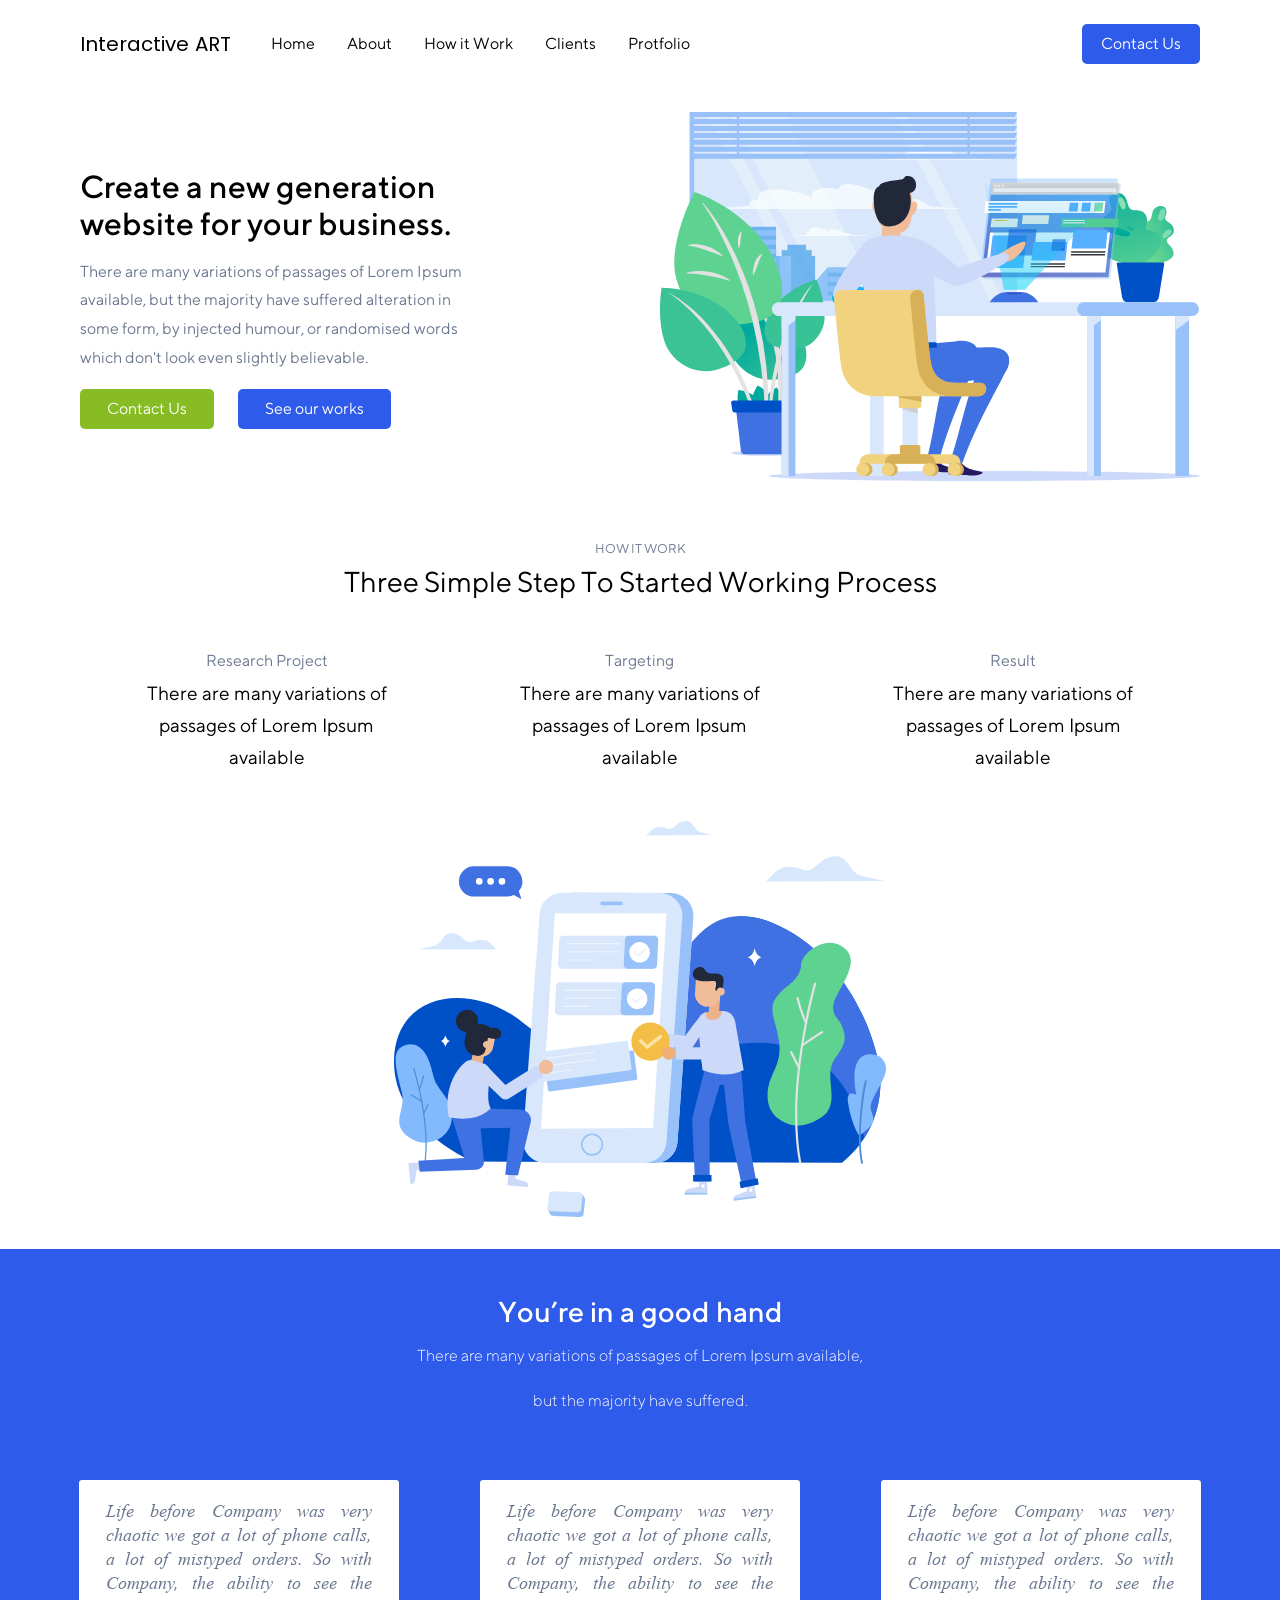
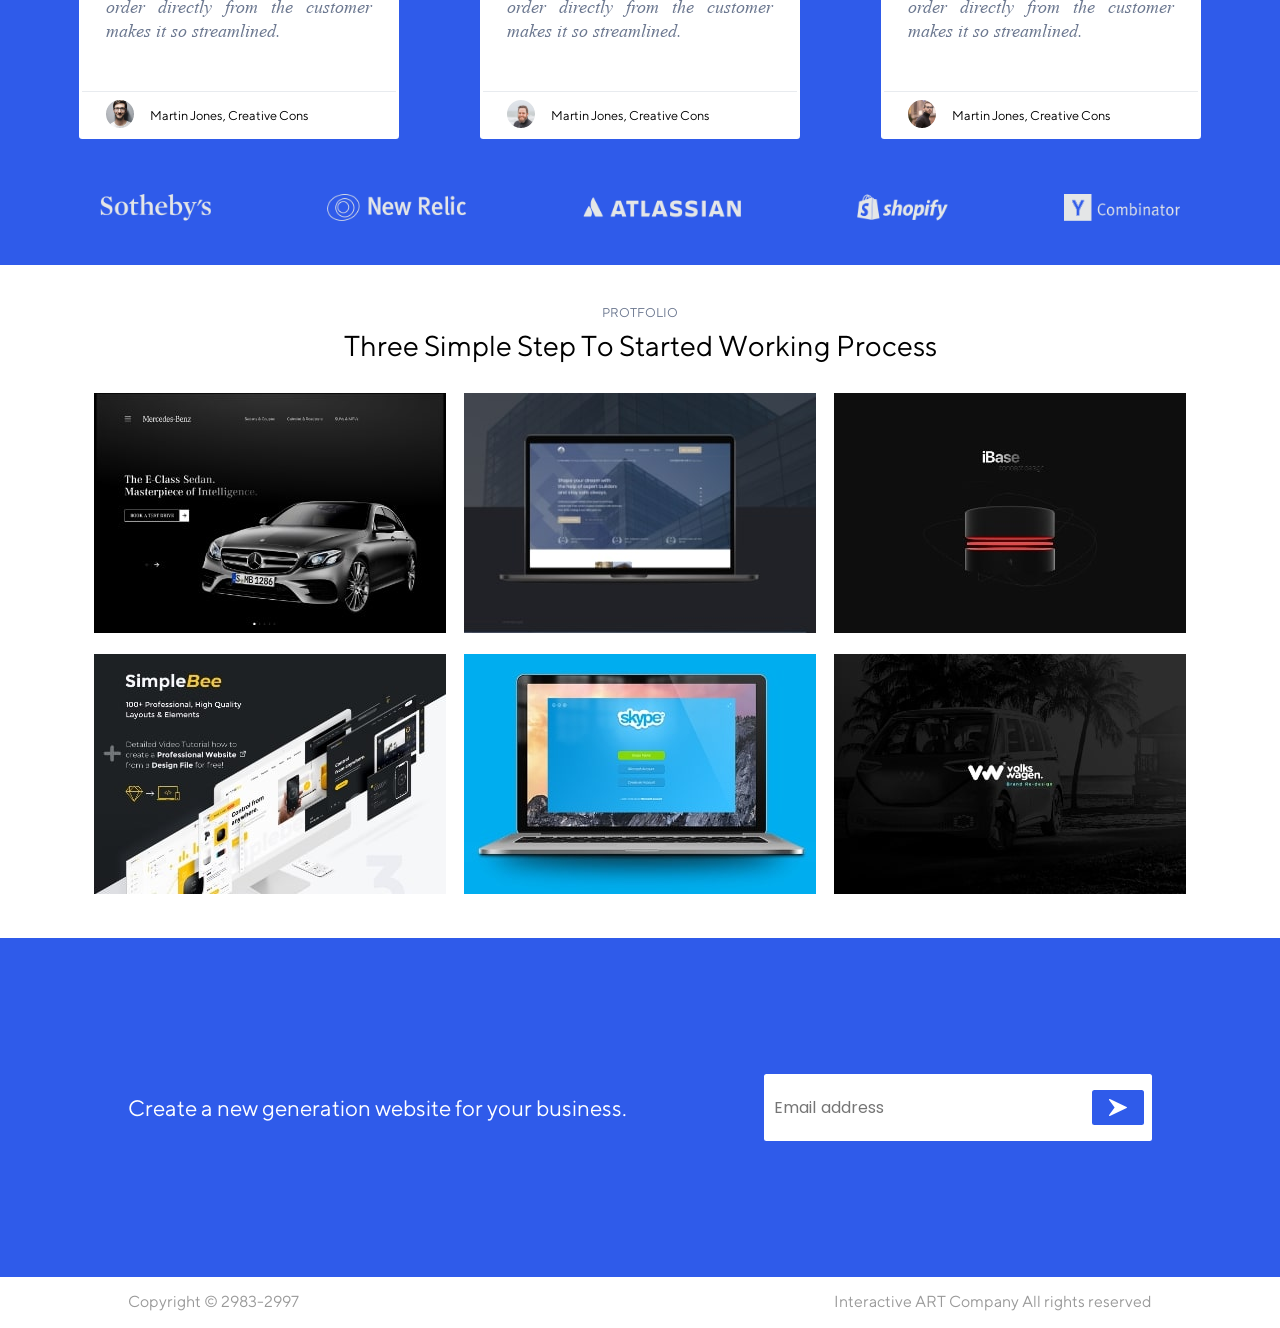
<file: index.html>
<!DOCTYPE html>
<html lang="en" dir="ltr">
  <head>
    <meta charset="UTF-8" />
    <meta name="viewport" content="width=device-width, initial-scale=1.0" />
    <title>FlexBox Project</title>

    <link rel="stylesheet" href="styles/root.css" />
    <link rel="stylesheet" href="styles/normalization.css" />
    <link rel="stylesheet" href="styles/AddFonts.css" />
    <link rel="stylesheet" href="styles/headerstyle.css" />
    <link rel="stylesheet" href="styles/mainstyle.css" />
    <link rel="stylesheet" href="styles/footerstyle.css" />
    <link rel="stylesheet" href="styles/TransationANDannimations.css" />
    <link rel="stylesheet" href="styles/Header_Responsivebility.css" />
    <link rel="stylesheet" href="styles/Main_Responsivebility.css" />
    <link rel="stylesheet" href="styles/Footer_Responsivebility.css" />

    <link rel="icon" href="images/fav_icon.png" />
  </head>
  <body>
    <div id="sildeBarMenu">
      <a href="#">
        <nav class="closeOn">
          <img src="images/close_Menu.png" alt="CloseMenu" />
        </nav>
      </a>
      <a href="#"
        >Home
        <div class="hover_box otherNav2"></div>
      </a>
      <a href="#"
        >About
        <div class="hover_box otherNav2"></div>
      </a>
      <a href="#"
        >How it Work
        <div class="hover_box otherNav2"></div>
      </a>
      <a href="#"
        >Clients
        <div class="hover_box otherNav2"></div>
      </a>
      <a href="#"
        >Protfolio
        <div class="hover_box otherNav2"></div>
      </a>
    </div>
    <header class="mainheader">
      <header class="nav_header none_selectionabe">
        <nav class="nav_container_mainheader">
          <a href="#"
            >Interactive ART
            <div class="hover_box mainNav"></div>
          </a>
          <div>
            <a href="#"
              >Home
              <div class="hover_box otherNav"></div>
            </a>
            <a href="#"
              >About
              <div class="hover_box otherNav"></div>
            </a>
            <a href="#"
              >How it Work
              <div class="hover_box otherNav"></div>
            </a>
            <a href="#"
              >Clients
              <div class="hover_box otherNav"></div>
            </a>
            <a href="#"
              >Protfolio
              <div class="hover_box otherNav"></div>
            </a>
          </div>
        </nav>
        <a href="#">
          <nav class="connectUs_container_button_mainheader">Contact Us</nav>
          <nav class="sildeBar_mainheader openMenu">
            <svg
              xmlns="http://www.w3.org/2000/svg"
              viewBox="0 0 48 48"
              width="48px"
              height="48px"
            >
              <linearGradient
                id="ULyvxr9k_jV3hToEf4Ujga"
                x1="12.066"
                x2="34.891"
                y1=".066"
                y2="22.891"
                gradientUnits="userSpaceOnUse"
              >
                <stop offset=".237" stop-color="#3bc9f3" />
                <stop offset=".85" stop-color="#1591d8" />
              </linearGradient>
              <path
                fill="url(#ULyvxr9k_jV3hToEf4Ujga)"
                d="M43,15H5c-1.1,0-2-0.9-2-2v-2c0-1.1,0.9-2,2-2h38c1.1,0,2,0.9,2,2v2C45,14.1,44.1,15,43,15z"
              />
              <linearGradient
                id="ULyvxr9k_jV3hToEf4Ujgb"
                x1="12.066"
                x2="34.891"
                y1="12.066"
                y2="34.891"
                gradientUnits="userSpaceOnUse"
              >
                <stop offset=".237" stop-color="#3bc9f3" />
                <stop offset=".85" stop-color="#1591d8" />
              </linearGradient>
              <path
                fill="url(#ULyvxr9k_jV3hToEf4Ujgb)"
                d="M43,27H5c-1.1,0-2-0.9-2-2v-2c0-1.1,0.9-2,2-2h38c1.1,0,2,0.9,2,2v2C45,26.1,44.1,27,43,27z"
              />
              <linearGradient
                id="ULyvxr9k_jV3hToEf4Ujgc"
                x1="12.066"
                x2="34.891"
                y1="24.066"
                y2="46.891"
                gradientUnits="userSpaceOnUse"
              >
                <stop offset=".237" stop-color="#3bc9f3" />
                <stop offset=".85" stop-color="#1591d8" />
              </linearGradient>
              <path
                fill="url(#ULyvxr9k_jV3hToEf4Ujgc)"
                d="M43,39H5c-1.1,0-2-0.9-2-2v-2c0-1.1,0.9-2,2-2h38c1.1,0,2,0.9,2,2v2C45,38.1,44.1,39,43,39z"
              />
            </svg>
          </nav>
        </a>
      </header>
      <header class="description_container">
        <div class="details_container_header">
          <div>Create a new generation website for your business.</div>
          <div>
            There are many variations of passages of Lorem Ipsum available, but
            the majority have suffered alteration in some form, by injected
            humour, or randomised words which don't look even slightly
            believable.
          </div>
          <div class="buttonSet_header none_selectionabe">
            <a href="#" class="ContactUs_header_description">
              <div>Contact Us</div>
            </a>
            <a href="#" class="SeeOurWork_header_description">
              <div>See our works</div>
            </a>
          </div>
        </div>
        <div class="image_container_header">
          <img
            src="images/header_img.svg"
            alt="not important image"
            id="image_header"
          />
        </div>
      </header>
    </header>

    <main class="mainmain">
      <main class="How_itWork_container_mainmain">
        <div class="maintile_container">
          <div class="minmmal_tilte">HOW IT WORK</div>
          <div class="indetailtitle_container">
            Three Simple Step To Started Working Process
          </div>
        </div>

        <div class="ourgoals_mainmain">
          <div class="ourgoalText_container">
            <div class="hover_box goal_hover"></div>
            <div>Research Project</div>
            <div>
              There are many variations of passages of Lorem Ipsum available
            </div>
          </div>

          <div class="ourgoalText_container">
            <div class="hover_box goal_hover"></div>
            <div>Targeting</div>
            <div>
              There are many variations of passages of Lorem Ipsum available
            </div>
          </div>

          <div class="ourgoalText_container">
            <div class="hover_box goal_hover"></div>
            <div>Result</div>
            <div>
              There are many variations of passages of Lorem Ipsum available
            </div>
          </div>
        </div>

        <div class="image_howit_container_mainmain">
          <img
            src="images/main_img.svg"
            alt="not important image"
            id="image_howit"
          />
        </div>
      </main>

      <main class="oursponsor_container_mainmain">
        <main class="maintilte_oursponsors_container">
          <div id="title_oursponsors">You’re in a good hand</div>
          <div id="title_oursponsors_details">
            There are many variations of passages of Lorem Ipsum available, but
            the majority have suffered.
          </div>
        </main>

        <main class="pin_comments_container_mainmain">
          <div class="pin_comments_box">
            <div class="comment_text">
              Life before Company was very chaotic we got a lot of phone calls,
              a lot of mistyped orders. So with Company, the ability to see the
              order directly from the customer makes it so streamlined.
            </div>
            <div class="comment_footer">
              <div class="profile_icon_pincomment">
                <img src="images/person_1.png" alt="" />
              </div>
              <div class="username_pincomment">Martin Jones, Creative Cons</div>
            </div>
          </div>

          <div class="pin_comments_box">
            <div class="comment_text">
              Life before Company was very chaotic we got a lot of phone calls,
              a lot of mistyped orders. So with Company, the ability to see the
              order directly from the customer makes it so streamlined.
            </div>
            <div class="comment_footer">
              <div class="profile_icon_pincomment">
                <img src="images/person_2.png" alt="" />
              </div>
              <div class="username_pincomment">Martin Jones, Creative Cons</div>
            </div>
          </div>

          <div class="pin_comments_box">
            <div class="comment_text">
              Life before Company was very chaotic we got a lot of phone calls,
              a lot of mistyped orders. So with Company, the ability to see the
              order directly from the customer makes it so streamlined.
            </div>
            <div class="comment_footer">
              <div class="profile_icon_pincomment">
                <img src="images/person_3.png" alt="" />
              </div>
              <div class="username_pincomment">Martin Jones, Creative Cons</div>
            </div>
          </div>
        </main>

        <main class="sponsros_icon none_selectionabe">
          <a class="sponsorsicon_image" href="#">
            <svg
              xmlns="http://www.w3.org/2000/svg"
              xmlns:xlink="http://www.w3.org/1999/xlink"
              width="111.358"
              height="26.824"
              viewBox="0 0 111.358 26.824"
            >
              <image
                width="111.358"
                height="26.824"
                xlink:href="[data-uri]"
              />
            </svg>
          </a>

          <a class="sponsorsicon_image" href="#">
            <svg
              xmlns="http://www.w3.org/2000/svg"
              xmlns:xlink="http://www.w3.org/1999/xlink"
              width="139.808"
              height="26.824"
              viewBox="0 0 139.808 26.824"
            >
              <image
                width="139.808"
                height="26.824"
                xlink:href="[data-uri]"
              />
            </svg>
          </a>

          <a class="sponsorsicon_image" href="#">
            <svg
              xmlns="http://www.w3.org/2000/svg"
              xmlns:xlink="http://www.w3.org/1999/xlink"
              width="158.503"
              height="20.321"
              viewBox="0 0 158.503 20.321"
            >
              <image
                width="158.503"
                height="20.321"
                xlink:href="[data-uri]"
              />
            </svg>
          </a>

          <a class="sponsorsicon_image" href="#">
            <svg
              xmlns="http://www.w3.org/2000/svg"
              xmlns:xlink="http://www.w3.org/1999/xlink"
              width="91.038"
              height="26.824"
              viewBox="0 0 91.038 26.824"
            >
              <image
                width="91.038"
                height="26.824"
                xlink:href="[data-uri]"
              />
            </svg>
          </a>

          <a class="sponsorsicon_image" href="#">
            <svg
              xmlns="http://www.w3.org/2000/svg"
              xmlns:xlink="http://www.w3.org/1999/xlink"
              width="116.235"
              height="26.824"
              viewBox="0 0 116.235 26.824"
            >
              <image
                width="116.235"
                height="26.824"
                xlink:href="[data-uri]"
              />
            </svg>
          </a>
        </main>
      </main>

      <main class="protfolio_container_mainmain">
        <main class="maintile_container">
          <div class="minmmal_tilte">PROTFOLIO</div>
          <div class="indetailtitle_container">
            Three Simple Step To Started Working Process
          </div>
        </main>

        <main class="sampleImages_container none_selectionabe">
          <div class="sampleImage" id="image_1">
            <img src="images/Benz.jpg" alt="sample_image" />
          </div>
          <div class="sampleImage" id="image_2">
            <img src="images/Laptop.jpg" alt="sample_image" />
          </div>
          <div class="sampleImage" id="image_3">
            <img src="images/Ibase.jpg" alt="sample_image" />
          </div>
          <div class="sampleImage" id="image_4">
            <img src="images/SimpleBee.jpg" alt="sample_image" />
          </div>
          <div class="sampleImage" id="image_5">
            <img src="images/Skype.jpg" alt="sample_image" />
          </div>
          <div class="sampleImage" id="image_6">
            <img src="images/WW_volksWagen.jpg" alt="sample_image" />
          </div>
        </main>
      </main>
    </main>

    <footer class="mainfooter">
      <footer class="send_email_container_mainfooter">
        <div class="label_sendemail_container">
          Create a new generation website for your business.
        </div>
        <form class="sendemail_box_container" method="get" action="#">
          <input class="emailbox" type="email" placeholder="Email address" />
          <div class="button_reset_container">
            <button class="button_class" type="reset">
              <img src="images/RightRowIcon.svg" alt="icon" />
              <!-- <svg xmlns="http://www.w3.org/2000/svg" width="18.504" height="17.181" viewBox="0 0 18.504 17.181"><g transform="translate(0 -16.021)"><g transform="translate(0 16.02)"><path d="M18.121,24.01.939,16.08a.664.664,0,0,0-.79.185.657.657,0,0,0-.016.812l5.65,7.534L.133,32.144a.661.661,0,0,0,.8,1L18.12,25.21a.661.661,0,0,0,0-1.2Z" transform="translate(0 -16.02)" fill="#fff"/></g></g></svg> -->
            </button>
          </div>
        </form>
      </footer>

      <footer class="copy_right_details_container">
        <a class="copy_right_link" href="#">
          Copyright <span>&#169;</span> 2983-2997
        </a>
        <a class="copy_right_text" href="#">
          Interactive ART Company All rights reserved
        </a>
      </footer>
    </footer>

    <!-- JavaScript کد رو اینجا وارد می‌کنیم -->
    <script src="script/app.js"></script>
  </body>
</html>
</file>
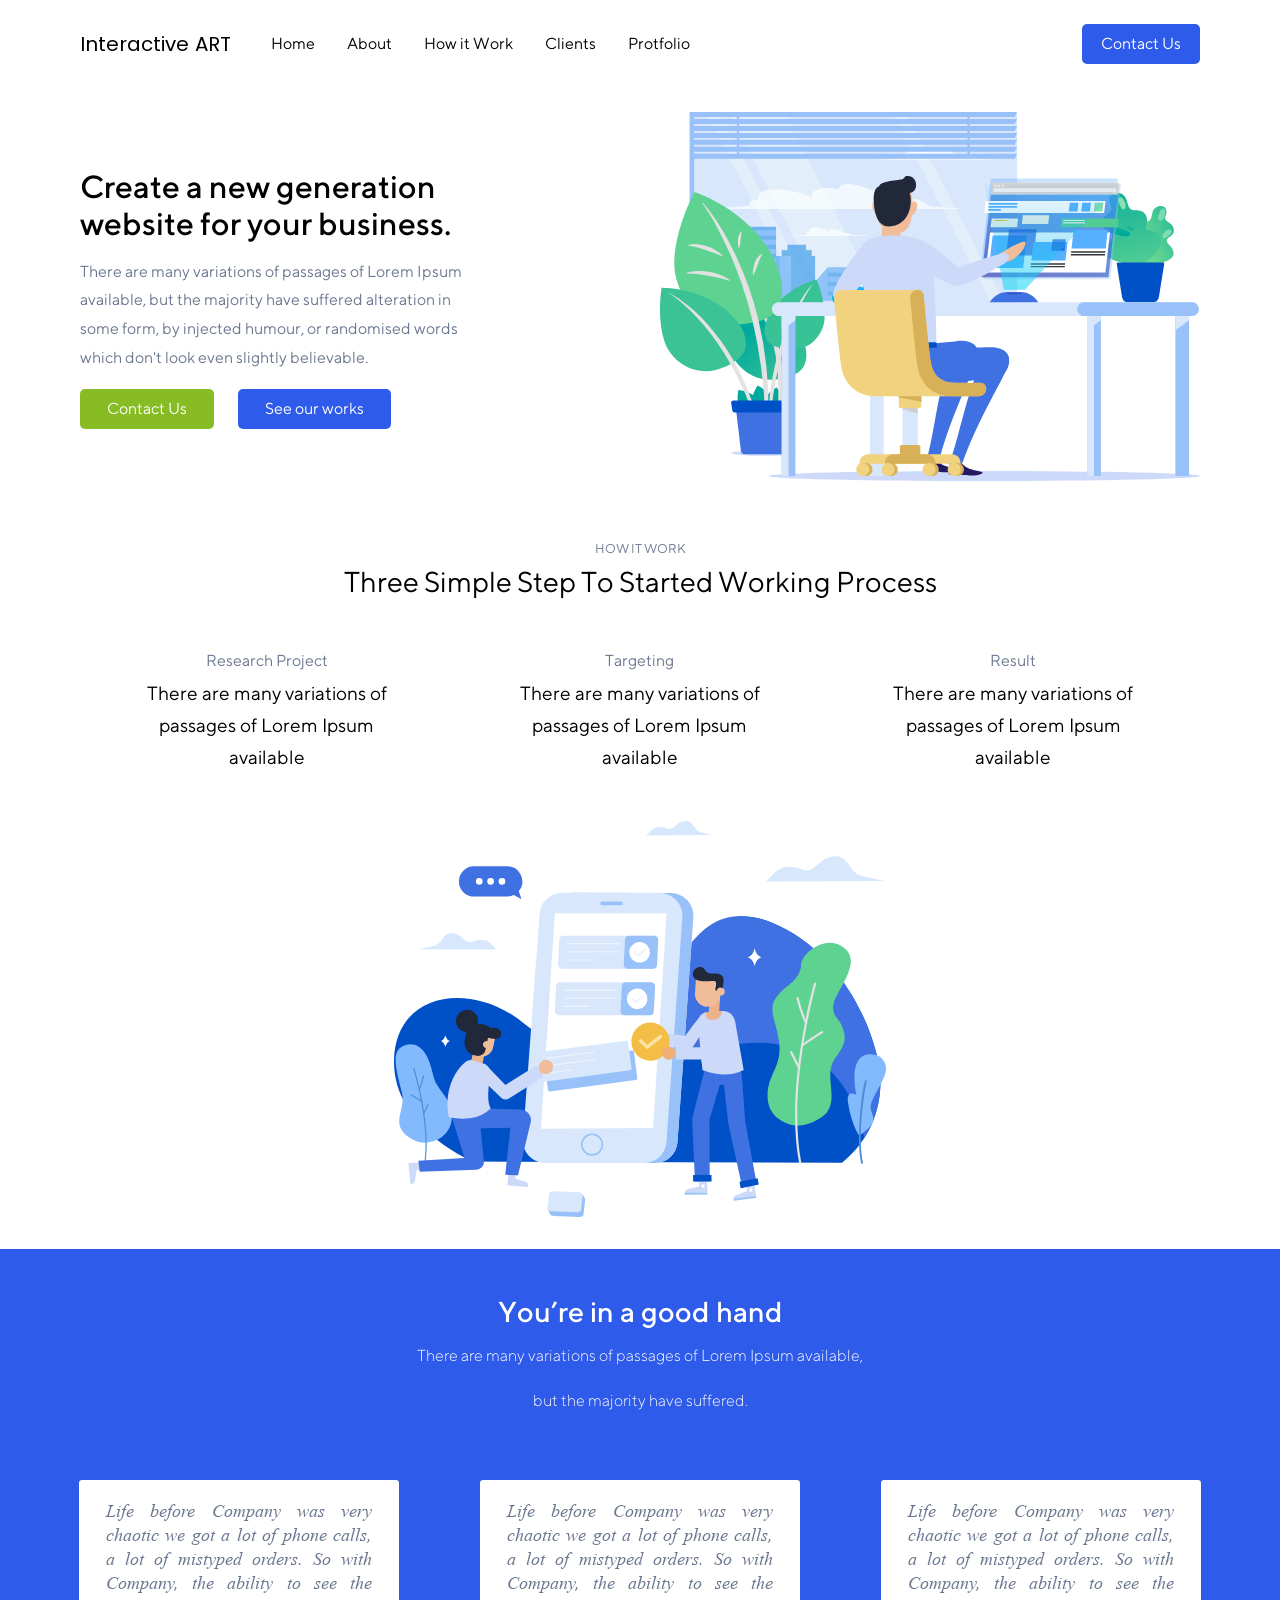
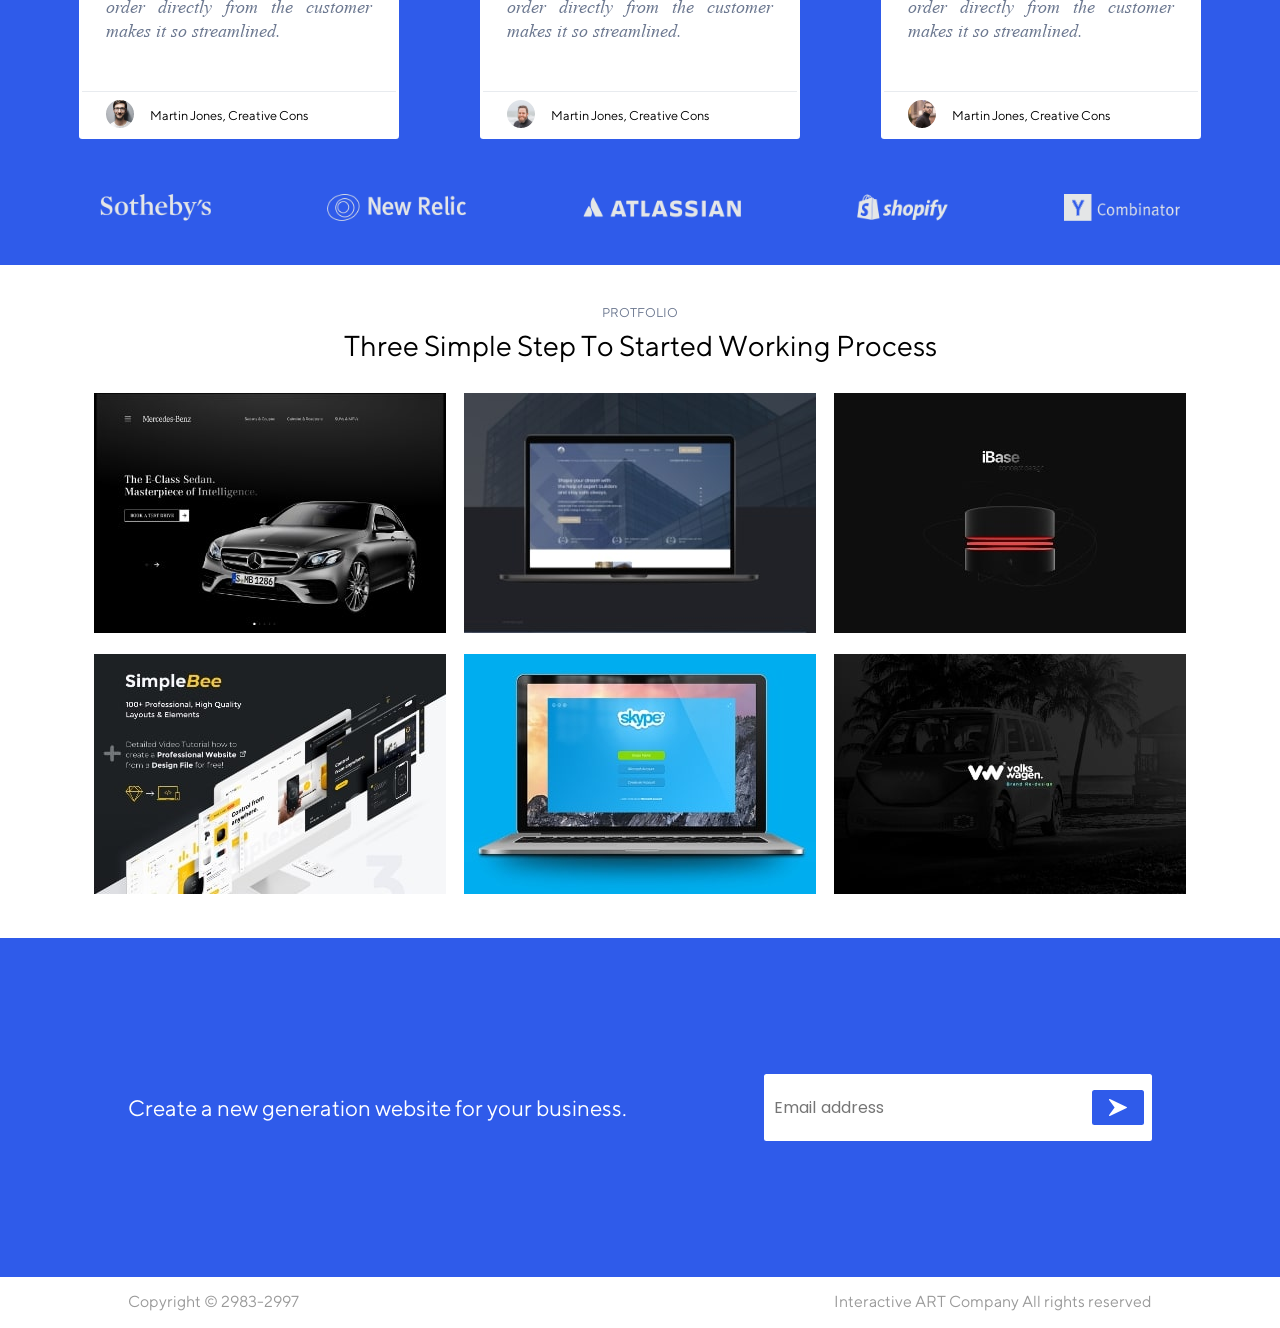
<file: index/index.html>
<!DOCTYPE html>
<html lang="en" dir="ltr">
<head>
    <meta charset="UTF-8">
    <meta name="viewport" content="width=device-width, initial-scale=1.0">
    <title>FlexBox Project</title>

    <link rel="stylesheet" href="../styles/root.css">
    <link rel="stylesheet" href="../styles/normalization.css">
    <link rel="stylesheet" href="../styles/AddFonts.css">
    <link rel="stylesheet" href="../styles/headerstyle.css">
    <link rel="stylesheet" href="../styles/mainstyle.css">
    <link rel="stylesheet" href="../styles/footerstyle.css">
    <link rel="stylesheet" href="../styles/TransationANDannimations.css">
    <link rel="stylesheet" href="../styles/Header_Responsivebility.css">
    <link rel="stylesheet" href="../styles/Main_Responsivebility.css">
    <link rel="stylesheet" href="../styles/Footer_Responsivebility.css">



    <link rel="icon" href="../images/fav_icon.png">
</head>
<body>
    <div id="sildeBarMenu">
        <a href="#" >
            <nav class="closeOn">
                <img src="../images/close_Menu.png" alt="CloseMenu">
           </nav>
        </a>
        <a href="#">Home                 
               <div class="hover_box otherNav2"></div>
        </a>
        <a href="#">About
            <div class="hover_box otherNav2"></div>
        </a>
        <a href="#">How it Work
            <div class="hover_box otherNav2"></div>
        </a>
        <a href="#">Clients
            <div class="hover_box otherNav2"></div>
        </a>
        <a href="#">Protfolio
            <div class="hover_box otherNav2"></div>
        </a>
    </div>
    <header class="mainheader">
        <header class="nav_header none_selectionabe">
            <nav class="nav_container_mainheader">
                <a href="#">Interactive ART
                    <div class="hover_box mainNav"></div>
                </a>
                <div>
                    <a href="#">Home                 
                           <div class="hover_box otherNav"></div>
                    </a>
                    <a href="#">About
                        <div class="hover_box otherNav"></div>
                    </a>
                    <a href="#">How it Work
                        <div class="hover_box otherNav"></div>
                    </a>
                    <a href="#">Clients
                        <div class="hover_box otherNav"></div>
                    </a>
                    <a href="#">Protfolio
                        <div class="hover_box otherNav"></div>
                    </a>
                </div>
            </nav>
            <a href="#">
                <nav class="connectUs_container_button_mainheader">
                     Contact Us
                </nav>
                <nav class="sildeBar_mainheader openMenu">
                    <svg xmlns="http://www.w3.org/2000/svg"  viewBox="0 0 48 48" width="48px" height="48px"><linearGradient id="ULyvxr9k_jV3hToEf4Ujga" x1="12.066" x2="34.891" y1=".066" y2="22.891" gradientUnits="userSpaceOnUse"><stop offset=".237" stop-color="#3bc9f3"/><stop offset=".85" stop-color="#1591d8"/></linearGradient><path fill="url(#ULyvxr9k_jV3hToEf4Ujga)" d="M43,15H5c-1.1,0-2-0.9-2-2v-2c0-1.1,0.9-2,2-2h38c1.1,0,2,0.9,2,2v2C45,14.1,44.1,15,43,15z"/><linearGradient id="ULyvxr9k_jV3hToEf4Ujgb" x1="12.066" x2="34.891" y1="12.066" y2="34.891" gradientUnits="userSpaceOnUse"><stop offset=".237" stop-color="#3bc9f3"/><stop offset=".85" stop-color="#1591d8"/></linearGradient><path fill="url(#ULyvxr9k_jV3hToEf4Ujgb)" d="M43,27H5c-1.1,0-2-0.9-2-2v-2c0-1.1,0.9-2,2-2h38c1.1,0,2,0.9,2,2v2C45,26.1,44.1,27,43,27z"/><linearGradient id="ULyvxr9k_jV3hToEf4Ujgc" x1="12.066" x2="34.891" y1="24.066" y2="46.891" gradientUnits="userSpaceOnUse"><stop offset=".237" stop-color="#3bc9f3"/><stop offset=".85" stop-color="#1591d8"/></linearGradient><path fill="url(#ULyvxr9k_jV3hToEf4Ujgc)" d="M43,39H5c-1.1,0-2-0.9-2-2v-2c0-1.1,0.9-2,2-2h38c1.1,0,2,0.9,2,2v2C45,38.1,44.1,39,43,39z"/></svg>
               </nav>
             </a>
        </header>
        <header class="description_container">
            <div class="details_container_header">
                <div>Create a new generation website for your business.</div>
                <div>There are many variations of passages of Lorem Ipsum available, but the majority have suffered alteration in some form, by injected humour, or randomised words which don't look even slightly believable.</div>
                <div class="buttonSet_header none_selectionabe">
                    <a href="#" class="ContactUs_header_description">
                        <div>Contact Us</div>
                    </a>
                    <a href="#" class="SeeOurWork_header_description">
                        <div>See our works</div>
                    </a>
                </div>
            </div>
            <div class="image_container_header">
                <img src="../images/header_img.svg" alt="not important image" id="image_header">
            </div>
        </header>
    </header>

    <main class="mainmain">
        <main class="How_itWork_container_mainmain">

            <div class="maintile_container">
                <div class="minmmal_tilte">HOW IT WORK</div>
                <div class="indetailtitle_container">Three Simple Step To Started Working Process</div>
            </div>

            <div class="ourgoals_mainmain">
                <div class="ourgoalText_container">
                    <div class="hover_box goal_hover"></div>
                    <div>Research Project</div>
                    <div>There are many variations of 
                        passages of Lorem Ipsum available</div>
                </div>

                <div class="ourgoalText_container">
                    <div class="hover_box goal_hover"></div>
                    <div>Targeting</div>
                    <div>There are many variations of 
                        passages of Lorem Ipsum available</div>
                </div>

                <div class="ourgoalText_container">
                    <div class="hover_box goal_hover"></div>
                    <div>Result</div>
                    <div>There are many variations of 
                        passages of Lorem Ipsum available</div>
                </div>
            </div>   

            <div class="image_howit_container_mainmain">
                <img src="../images/main_img.svg" alt="not important image" id="image_howit">
            </div>         
        </main>

        <main class="oursponsor_container_mainmain">
            <main class="maintilte_oursponsors_container">
                <div id="title_oursponsors">
                    You’re in a good hand
                </div>
                <div id="title_oursponsors_details">
                    There are many variations of passages of Lorem Ipsum available, 
                    but the majority have suffered.
                </div>      
            </main>

            <main class="pin_comments_container_mainmain ">

                    <div class="pin_comments_box">
                        <div class="comment_text">
                            Life before Company was very chaotic we got a lot of phone calls, a lot of mistyped orders. So with Company, the ability to see the order directly from the customer makes it so streamlined.
                        </div>
                        <div class="comment_footer">
                            <div class="profile_icon_pincomment">
                                <img src="../images/person_1.png" alt="">
                            </div>
                            <div class="username_pincomment">
                                Martin Jones, Creative Cons
                            </div>
                        </div>
    
                    </div>
    
                    <div class="pin_comments_box">
                        <div class="comment_text">
                            Life before Company was very chaotic we got a lot of phone calls, a lot of mistyped orders. So with Company, the ability to see the order directly from the customer makes it so streamlined.
                        </div>
                        <div class="comment_footer">
                            <div class="profile_icon_pincomment">
                                <img src="../images/person_2.png" alt="">
                            </div>
                            <div class="username_pincomment">
                                Martin Jones, Creative Cons
                            </div>
                        </div>
    
                    </div>
    
                    <div class="pin_comments_box">
                        <div class="comment_text">
                            Life before Company was very chaotic we got a lot of phone calls, a lot of mistyped orders. So with Company, the ability to see the order directly from the customer makes it so streamlined.
                        </div>
                        <div class="comment_footer">
                            <div class="profile_icon_pincomment">
                                <img src="../images/person_3.png" alt="">
                            </div>
                            <div class="username_pincomment">
                                Martin Jones, Creative Cons
                            </div>
                        </div>
    
                    </div>
    
            </main>
    
            <main class="sponsros_icon none_selectionabe">
                <a class="sponsorsicon_image" href="#">
                    <svg xmlns="http://www.w3.org/2000/svg" xmlns:xlink="http://www.w3.org/1999/xlink" width="111.358" height="26.824" viewBox="0 0 111.358 26.824"><image width="111.358" height="26.824" xlink:href="[data-uri]"/></svg>                </a>

                <a class="sponsorsicon_image" href="#">
                    <svg xmlns="http://www.w3.org/2000/svg" xmlns:xlink="http://www.w3.org/1999/xlink" width="139.808" height="26.824" viewBox="0 0 139.808 26.824"><image width="139.808" height="26.824" xlink:href="[data-uri]"/></svg>                    </a>

                <a class="sponsorsicon_image" href="#">
                    <svg xmlns="http://www.w3.org/2000/svg" xmlns:xlink="http://www.w3.org/1999/xlink" width="158.503" height="20.321" viewBox="0 0 158.503 20.321"><image width="158.503" height="20.321" xlink:href="[data-uri]"/></svg>      
                </a>
                
                <a class="sponsorsicon_image" href="#">
                    <svg xmlns="http://www.w3.org/2000/svg" xmlns:xlink="http://www.w3.org/1999/xlink" width="91.038" height="26.824" viewBox="0 0 91.038 26.824"><image width="91.038" height="26.824" xlink:href="[data-uri]"/></svg>
                </a>

                <a class="sponsorsicon_image" href="#">
                    <svg xmlns="http://www.w3.org/2000/svg" xmlns:xlink="http://www.w3.org/1999/xlink" width="116.235" height="26.824" viewBox="0 0 116.235 26.824"><image width="116.235" height="26.824" xlink:href="[data-uri]"/></svg>          

                </a>
            </main>

        </main> 

        <main class="protfolio_container_mainmain">
            <main class="maintile_container">
                <div class="minmmal_tilte">PROTFOLIO</div>
                <div class="indetailtitle_container">Three Simple Step To Started Working Process</div>
            </main>

            <main class="sampleImages_container none_selectionabe">

                <div class="sampleImage" id="image_1">
                    <img src="../images/Benz.jpg" alt="sample_image">
                </div>
                <div class="sampleImage" id="image_2">
                    <img src="../images/Laptop.jpg" alt="sample_image">
                </div>
                <div class="sampleImage" id="image_3">
                    <img src="../images/Ibase.jpg" alt="sample_image">
                </div>
                <div class="sampleImage" id="image_4">
                    <img src="../images/SimpleBee.jpg" alt="sample_image">
                </div>
                <div class="sampleImage" id="image_5">
                    <img src="../images/Skype.jpg" alt="sample_image">
                </div>
                <div class="sampleImage" id="image_6">
                    <img src="../images/WW_volksWagen.jpg" alt="sample_image">
                </div>

            </main>
        </main>
    </main>

    <footer class="mainfooter">
        <footer class="send_email_container_mainfooter">
            <div class="label_sendemail_container">
                Create a new generation website for your business.
            </div>
            <form class="sendemail_box_container" method="get" action="#">
                <input class="emailbox" type="email" placeholder="Email address">
                <div class="button_reset_container">                   
                    <button class="button_class" type="reset">
                        <img src="..//images/RightRowIcon.svg" alt="icon">
                        <!-- <svg xmlns="http://www.w3.org/2000/svg" width="18.504" height="17.181" viewBox="0 0 18.504 17.181"><g transform="translate(0 -16.021)"><g transform="translate(0 16.02)"><path d="M18.121,24.01.939,16.08a.664.664,0,0,0-.79.185.657.657,0,0,0-.016.812l5.65,7.534L.133,32.144a.661.661,0,0,0,.8,1L18.12,25.21a.661.661,0,0,0,0-1.2Z" transform="translate(0 -16.02)" fill="#fff"/></g></g></svg> -->
                    </button>
                </div>
            </form>
        </footer>

        <footer class="copy_right_details_container">
            <a class="copy_right_link" href="#">
                Copyright <span>&#169;</span> 2983-2997
            </a>
            <a class="copy_right_text" href="#">
                Interactive ART Company  All rights reserved
            </a>
        </footer>

    </footer>



    <!-- JavaScript کد رو اینجا وارد می‌کنیم -->
    <script src="../script/app.js"></script>
</body>
</html>
</file>
<file: styles/root.css>
:root{
    /*Buttons Config*/
    --BUT_border_radius : 5px;
    --BUT_text_color : white;
    --BUT_font_familly : "TTNorms_Regular" , sans-serif;


    /*Colors*/
    --sea_blue : #2F5BEA;
    --the_gray : #6C7890;
    --the_low_green : #87BC25;
    --the_main_text_color : black;


    --the_line_height : 1.8rem;
}

body{
    display: flex;
    flex-direction: column;
    width: 100%;
    height: 100%;
    gap: 0.5rem;
}
*{
    box-sizing: border-box;
}
.none_selectionabe{
    user-select: none;
}
.pin_comments_box >.comment_footer{
    user-select: none;
}
.comment_text{
    user-select: none;
}
img{
    user-select: none;
}
form{
    user-select: none;
}
.hover_box{
    position: absolute;
    opacity: 0;
    background-color: #E3F2FD;
    z-index: -1;
}
a{
    user-select: none;
}
</file>
<file: styles/AddFonts.css>
@font-face {
    font-family: "Times_new_roman_italic";
    src: url("../fonts/Times_new_roman_italic.ttf") format("truetype");
}
@font-face {
    font-family: "TTNorms_Light";
    src: url("../fonts/TTNorms_Light.otf") format("opentype");
}
@font-face {
    font-family: "TTNorms_Medium";
    src: url("../fonts/TTNorms_Medium.otf") format("opentype");
}
@font-face {
    font-family: "TTNorms_Regular";
    src: url("../fonts/TTNorms_Regular.otf") format("opentype");
}
@font-face {
    font-family: "Pop_ins";
    src: url("../fonts/Poppins_Regular.ttf") format("truetype");
}
</file>
<file: styles/headerstyle.css>
a{
    text-decoration: none;
    color: black;
}
.mainheader{
    display: flex;
    flex-direction:column ;
    padding: 0px  5rem;
    margin-top: 1.5rem;
    margin-bottom: 2.5rem;
    width: 100%;
    gap: 3rem;
}
#sildeBarMenu{
    /* opacity: 0; */
    display: none;
}
#sildeBarMenu a:not(:nth-child(1))>div{
    background-color: #45d7d7;
}
.otherNav2{
    top:-10px;
    bottom: -10px;
    left: -10px;
    right: 10px;
    border-radius: 100px;
    border-radius: 10px;
    border: 1px solid transparent;
}

.nav_header{
    display: flex;      
    width: 100%;
    flex-direction: row;
    justify-content: space-between;
}


.nav_container_mainheader{
    display: flex;
    flex-direction: row;
    align-items: center;
    gap: 2.5rem;
}
#sildeBarMenu a:not(:nth-child(1)){
    position: relative;
    z-index: 0;
}
.nav_container_mainheader a{
    position: relative;
    z-index: 10;
}

.hover_box.mainNav{
    top:-15px;
    bottom: -15px;
    left: -15px;
    right: -15px;
    border-radius: 100px;
    border: 1px solid transparent;
}
.nav_container_mainheader>a{
    font-family: "Pop_ins";
    font-size: 1.25rem;
    font-weight: 300;

}
.nav_container_mainheader>div{
    font-family: "TTNorms_Regular";
    font-size: 1rem;
    display: flex;
    flex-direction: row;
    gap: 2rem;
}

.nav_header>a{
    height: 100% !important;
}



.hover_box.otherNav{
    top:-10px;
    bottom: -10px;
    left: -10px;
    right: -10px;
    border-radius: 100px;
    border-radius: 10px;
    border: 1px solid transparent;
}

.connectUs_container_button_mainheader{
    color: var(--BUT_text_color);
    font-size: 1rem;
    font-family: "TTNorms_Regular";
    background-color: var(--sea_blue);
    border: 0.2rem solid transparent;
    border-radius: var(--BUT_border_radius);
    padding: 0.5rem 1rem;
}
svg{
    width : 100%;
}
.sildeBar_mainheader{
    display: none;
    height: 100%;
}


.description_container{
    display: flex;
    flex-direction: row;
    justify-content: space-between;
}


.details_container_header{
    align-self: center;
    display: flex;
    flex-direction: column;
    gap: 1rem;
    max-width: 24rem;
    align-items: flex-start;
}
.details_container_header>div:nth-child(1){
    font-family: "TTNorms_Medium";
    font-size: 2rem;
}
.details_container_header>div:nth-child(2){
    font-family: "TTNorms_Regular";
    font-size: 1rem;
    color: var(--the_gray);
    line-height: var(--the_line_height);

}
.buttonSet_header{
    display: flex;
    flex-direction: row;
    justify-content: flex-start;
    gap: 1.5rem;
}
.buttonSet_header a{
    color: var(--BUT_text_color);
    font-size: 1rem;
    font-family: "TTNorms_Regular";
    border: 0.2rem solid transparent; 
    border-radius: var(--BUT_border_radius);
    padding: 0.5rem 1.5rem; 
}
.buttonSet_header >a:nth-child(1){
    background-color: var(--the_low_green);

}
.buttonSet_header >a:nth-child(2){
    background-color: var(--sea_blue);

}


.image_container_header{
}


#image_header{

}
.closeOn{
    display: none;
}
</file>
<file: styles/mainstyle.css>
.mainmain{
    gap:2rem;
    display: flex;
    flex-direction: column;
    align-items: center;
    margin-bottom: 2rem;
}


.How_itWork_container_mainmain{
    display: flex;
    flex-direction: column;
    gap:3rem;
    width:100%;
    padding: 0px  5rem;
    align-items: center;
}


.maintile_container{
    width: 100%;
    display: flex;
    flex-direction: column;
    align-items: center;
    line-height: 2rem;

}


.minmmal_tilte{
    font-family: "TTNorms_Regular";
    font-size: 0.8rem;
    color: var(--the_gray);
    text-align: center;
}


.indetailtitle_container{
    font-family: "TTNorms_Regular";
    font-size: 1.8rem;
    text-align: center;
}


.ourgoals_mainmain{
    flex-wrap: wrap;
    display: flex;
    flex-direction: row;
    width: 100%;
    justify-content: space-around;
    row-gap: 1rem;
}
.ourgoalText_container{
    max-width: 16rem;
    display: flex;
    flex-direction: column;
    align-items: center;
    line-height: 2rem;
    position: relative;
    text-align: center;
}

.ourgoalText_container>div:nth-child(odd){
    font-size: 1.2rem;
    color: black;
    font-family: "TTNorms_Regular";
}

.ourgoalText_container>div:nth-child(even){
    font-size: 1rem;
    color: var(--the_gray);
    font-family: "TTNorms_Regular";
    text-align: center;
}
.goal_hover{
    top: -10px;
    bottom: -10px;
    left: -10px;
    right: -10px;
    border-radius: 10px;
}
.image_howit_container_mainmain{
    width: 100%;
    display: flex;
    flex-direction: column;
    align-items: center;
}


#image_howit{
    
}





.oursponsor_container_mainmain{ 
    width: 100%;
    background-color: var(--sea_blue);
    display: flex;
    flex-direction: column;
    gap: 3.5rem;
    align-items: center;
    padding: 2.5rem 0;
}


.maintilte_oursponsors_container{
    display: flex;
    flex-direction: column;
    text-align: center;
    line-height: 2.8rem; 
    padding: 0px  5rem;

}


#title_oursponsors{
    font-size: 1.8rem;
    font-family: "TTNorms_Medium";
    color: white;
}


#title_oursponsors_details{
    color: white;
    font-size: 1rem;
    font-family: "TTNorms_Light";
    max-width: 28rem; 
}


.pin_comments_container_mainmain{
    width: 100%;
    display: flex;
    flex-direction: row;
    justify-content: space-evenly;
    flex-wrap: wrap;
    gap: 0.1rem;
    row-gap: 1rem;
    width: 100%;
}

.pin_comments_box{
    background-color: white;
    border: 0.2rem solid transparent;
    border-radius: 0.2rem;
    display: flex;
    flex-direction: column;
    justify-content: space-between;
    max-width: 20rem;
    gap: 2rem;
}

.comment_text{
    color: var(--the_gray);
    font-size: 1.1rem;
    text-align: justify;
    line-height: 1.5rem;
    font-family: "Times_new_roman_italic";
    padding: 1rem 1.5rem;    
}

.comment_footer{
    display: flex;
    flex-direction: row;
    width: 100%;
    justify-content: flex-start;
    gap: 1rem;
    align-items: center;
    border-top: 1px solid #E8EBEF;
    padding: 0.5rem 1.5rem 0.2rem;

}

.profile_icon_pincomment{

}

.username_pincomment{
    font-family: "TTNorms_Regular";
    font-size: 0.8rem;
}

.sponsros_icon{
    display: flex;
    flex-direction: row;
    width: 100%;
    justify-content: space-evenly;
    align-items: center;
    flex-wrap: wrap;
    column-gap: 1rem;
    row-gap: 1rem;
}




.protfolio_container_mainmain{
    display: flex;
    flex-direction: column;
    width: 100%;
    align-items: center;
    gap: 2rem;
}

/* .maintile_container{

} */


/* .minmmal_tilte{

} */


 /* .indetailtitle_container{

 } */

 .sampleImages_container{
    display: flex;
    flex-wrap: wrap;
    flex-direction: row;
    width: 100%;
    padding: 0 5rem;
    justify-content: space-evenly ;
    margin: auto auto;
    row-gap: 1rem;
    column-gap: 0.2rem;
    
 }


 .sampleImage{

 }


 #image_1{

 }


 #image_2{

 }


 #image_3{

 }


 #image_4{

 }


 #image_5{

 }


 #image_6{
    
 }
</file>
<file: styles/footerstyle.css>
.mainfooter{
    width: 100%;
}

.send_email_container_mainfooter{
    width: 100%;
    display: flex;
    flex-direction: row;
    align-items: center;
    justify-content: space-between;
    padding: 8.5rem 8rem;
    gap : 3px;
    background-color: var(--sea_blue);
}

.label_sendemail_container{
    font-family: "TTNorms_Regular";
    font-size: 1.4rem;
    color: white;
    text-align: center;
}

.sendemail_box_container{
    background-color: white;
    display: flex;
    flex-direction: row;
    justify-content: space-between;
    padding: 1rem 0.5rem;
    border-radius: 2.5px;
    max-width: 100%;
}
.emailbox{
    outline: none;
    border: none;
    font-family: "Pop_ins";
    max-width: 100%;
}
.emailbox::placeholder{
    font-family: "Pop_ins";
}
.button_reset_container{
    position: relative;
}
.button_class{
    padding: 0.5rem 1rem;
    display: flex;
    justify-content: center;
    align-items: center;
    /* position: absolute; */
    border: 1px solid transparent;
    border-radius: 2.5px;
    background-color: var(--sea_blue);
    cursor: pointer;
}

.copy_right_details_container{
    margin: 1rem auto;
    width: 80%;
    display: flex;
    flex-direction: row;
    justify-content: space-between;
    align-items: center;
    text-align: center;
}
.copy_right_details_container>a{
    color: black;
    opacity: 0.4;
    font-size: 1rem;
    font-family: "TTNorms_Regular";
}

.copy_right_link{

}

.copy_right_text{
    
}
</file>
<file: styles/TransationANDannimations.css>
@keyframes sendEmail {
    0% {
        transform: translatex(0); 
    }
    100% {
        transform: translatex(150vw); 
    }
}

@keyframes bell_Ring {
    0% {
        transform: rotate(-3deg);
    
    }

    100%{
        transform: rotate(3deg);
    }
}

@keyframes sampleImageANIM{
    0%{
        opacity: 0;
        transform: rotate(-30deg);
    }
    100%{
        opacity: 1;
        transform: rotate(0deg);


    }
}

@keyframes sideBarANIMSHOW{
    0%{
        transform: translateY(-1000px);
    }
    100%{
        opacity: 1;
        transform: translateY(0px);


    }
}

@keyframes sideBarANIMHIDE{
    0%{
        transform: translateX(0px);
    }

    100%{
        transform: translateX(-1000px);
        opacity: 0;

    }

}

@keyframes pin_comments_boxANIM{
    0%{
        opacity: 0;
        transform: rotate(+30deg);
    }
    100%{
        opacity: 1;
        transform: rotate(0deg);
    }
}
@keyframes details_container_headerANIM{
    0%{
        opacity: 0;
        transform: rotate(90deg);
    }
    100%{
        opacity: 1;
        transform: rotate(0deg);


    }
}
@keyframes image_container_headerANIM{
    0%{
        opacity: 0;
        transform: rotate(-90deg);
    }
    100%{
        opacity: 1;
        transform: rotate(0deg);


    }
}
@keyframes navAnim{
    0%{
        scale: 0;
    }

    100%{
        scale:1;
    }
} 
@keyframes delete__Icon{
    0%{
        transform: rotate(0);
        scale: 1;
        opacity: 1;
    }
    25%{
        transform: rotate(-45deg);
        scale: 3;
        opacity: 1;
    }
    100%{
        transform: rotate(1000deg);
        scale: 0;
        opacity: 0;
    }
} 
@keyframes _Open_Icon{
    0%{
        transform: rotate(1000deg);
    }
    25%{
        transform: rotate(-45deg);
        scale: 3;
        opacity: 1;
    }
    100%{
        transform: rotate(0);
        scale: 1;
        opacity: 1;
    }
} 

/* Header Trans_Anim */
/* .sildeBar_mainheader.hide{
    animation: sampleImageANIM 1s ease 40ms 1  forwards;
} */
.nav_container_mainheader a,#sildeBarMenu a:not(:nth-child(1)){
    transition: color 200ms ease-out 0s;
}

#sildeBarMenu.show{
    animation: sideBarANIMSHOW 1s ease 40ms 1 ;
    animation-fill-mode: forwards !important;

}  
#sildeBarMenu.hide{
    animation: sideBarANIMHIDE 1s ease 40ms 1 ;
    animation-fill-mode: forwards !important;

}  

.hover_box{
    transition: opacity 250ms ease-out 100ms , background-color 250ms ease-out 0s;
}
.nav_container_mainheader  a:hover .hover_box ,#sildeBarMenu a:not(:nth-child(1)):hover .hover_box{
    opacity: 1;
}   
.nav_container_mainheader  a:active .hover_box,#sildeBarMenu a:not(:nth-child(1)):active .hover_box{
    background-color: black;
}    
.nav_container_mainheader  a:active,#sildeBarMenu a:not(:nth-child(1)):active{
    color: #FFC107;
}

/*button click*/

.connectUs_container_button_mainheader , .buttonSet_header>a{
    transition: all 250ms ease 0s;

}
.connectUs_container_button_mainheader:hover , .buttonSet_header>a:first-child:hover{ 
    background-color: #6d9620;
}
.connectUs_container_button_mainheader:hover , .buttonSet_header>a:last-child:hover{ 
    background-color: #212a8f;
}
.connectUs_container_button_mainheader:active , .buttonSet_header>a:active{ 
    background-color: black !important; 
    color: #FFC107;
}
.openMenu svg.hideIcon{
    animation: delete__Icon 1s ease 10ms forwards;
}
.openMenu svg.showiconmenu{
    animation: _Open_Icon 1s ease 10ms forwards;
}
/*Main Trans_Anim*/
.ourgoalText_container{
    transition: background-color 250ms ease-out 100ms;  
}
.ourgoalText_container:hover .hover_box{
    background-color: #E3F2FD;
    opacity: 1;
}
.ourgoalText_container:hover{
    animation: bell_Ring 100ms ease 110ms infinite alternate;
}

.sponsorsicon_image:hover{
    animation: bell_Ring 100ms ease 110ms infinite alternate;
} 

/*Footer Trans_Anim*/
.copy_right_details_container>a{
    transition: opacity 300ms ease 200ms;
}
.copy_right_details_container>a:hover{
    opacity: 1;
}
.sendemail_box_container{
    transition: box-shadow 300ms ease-in-out 150ms;
}
.sendemail_box_container:hover , .sendemail_box_container>input:focus{
    box-shadow:0 0 10px bisque ;
}
.sendemail_box_container .button_class{
    transition: background-color 100ms ease-out;
}
.sendemail_box_container .button_class.active{
    top: 0;
    bottom: 0;
    background-color: #64DD17;
    animation: sendEmail 2s ease-in-out forwards 100ms;
}


/*startAnim*/

.sampleImage {
    animation: sampleImageANIM 1s ease 40ms 1  forwards;
}
.pin_comments_box{
    animation: pin_comments_boxANIM 1s ease 40ms 1  forwards;
    opacity: 0;
}
.details_container_header{
    opacity: 0;
    animation: details_container_headerANIM 1s ease 40ms 1  forwards;
    
}
.image_container_header>img{
    opacity: 0;
    animation: image_container_headerANIM 1s ease 40ms 1  forwards;

}
.nav_header{
    animation: navAnim 1.5s ease 40ms 1 forwards;
}
</file>
<file: styles/Header_Responsivebility.css>
@media only screen and (max-width: 1200px) {

    .description_container{
        display: flex;
        flex-direction: column;
        gap: 1rem;
        align-items: center;
    }

    .details_container_header{
        justify-content: center;
        align-items: center;
        flex-direction: column;
        gap: 1rem;
        max-width: none;
        text-align: center;
    }
    .details_container_header>div:nth-child(1){
        font-family: "TTNorms_Medium";
        font-size: 2rem;
        width: 90%;
    }
    .details_container_header>div:nth-child(2){
        font-family: "TTNorms_Regular";
        font-size: 1rem;
        color: var(--the_gray);
        line-height: var(--the_line_height);
        width: 70%;
    }

    .image_container_header{
       display: flex;
       justify-content: center;
       align-items: center;
    }
    #image_header{
        max-width: 100%;
    }

    
}

@media only screen and (max-width: 992px) {
    .nav_container_mainheader>div{
        gap: 1.5rem;
    }
    .connectUs_container_button_mainheader{
        display: none;
    }
    .buttonSet_header{
        display: none;
    }

}

@media only screen and (max-width: 768px) {
    .mainheader{
        padding: 0 2rem;
    }
    .nav_container_mainheader{
        gap: 1.2rem;
    }
    .nav_container_mainheader>div{
        font-size: 0.8em;
    }
    .nav_container_mainheader>a{
        font-size: 1rem;
    }
    #sideBarMenu{
        display: none !important;
    }

}

@media only screen and (max-width: 576px) {
    
    #sildeBarMenu{
        font-family: "Pop_ins";
        padding: 1rem 0 0 1rem;
        z-index:1;
        position: fixed;
        line-height: normal;
        justify-content: flex-start;
        gap: 2rem;
        border-radius: 3px;
        font-size: 1.2rem;
        background: aqua;
        top: 0;
        left: 0;
        flex-direction: column;
        height: 100%;
        width: 80%;
    }
    .closeOn     img{
        height: 100%;
    }
    .closeOn{
        height: 2rem;
    }
    .connectUs_container_button_mainheader{
        display: none;
    }
    .sildeBar_mainheader{
        display: block;
    }
    .openMenu{
        width: 2rem;
    }


    .nav_container_mainheader>div{
        display: none;
    }
    .nav_container_mainheader>div a{
        
    }
    .mainheader{
        padding: 0 1rem;
    }
    .details_container_header>div:nth-child(1){
        font-size: 1.5rem;
    }
    .details_container_header>div:nth-child(2){
        font-size: 1rem;
    }
}
@media only screen and (max-width: 320px) {
    .nav_header{
        flex-direction: column-reverse;
        gap: 1rem;
    }
    .details_container_header>div:nth-child(2){

        width: 100%;
    }
}
@media only screen and (max-width: 280px) {
    #sildeBarMenu{
        font-size: 1rem;
    }
}
</file>
<file: styles/Main_Responsivebility.css>
@media only screen and (max-width: 1200px) {

}
@media only screen and (max-width: 1000px) {
    .pin_comments_container_mainmain{
        padding: 0 1rem;
    }
    .pin_comments_box{
        max-width: 100%;
        
    }

}

@media only screen and (max-width: 992px) {

    #image_howit{
        max-width: 100%;
    }
    .sampleImages_container>div{
        width: 70%;
    }
    .sampleImages_container>div img{
        width: 100%;
    }

}

@media only screen and (max-width: 768px) {
    .How_itWork_container_mainmain{
        padding: 0px 1rem;
    }
    .maintilte_oursponsors_container{
        padding: 0px 1rem;

    }

    .protfolio_container_mainmain{
        padding: 0px 1rem;
    }
    .sampleImages_container>div{
        width: 100%;
    }

}

@media only screen and (max-width: 576px) {

    .minmmal_tilte{
        font-size: 0.65rem;
    }
    .indetailtitle_container{
        font-size: 1.5rem;
    }
    .maintile_container{
        width: 90%;
    }
    .ourgoalText_container>div:nth-child(1){
        font-size: 1rem;
    }
    .ourgoalText_container>div:nth-child(2){
        font-size: 0.85rem;
    }
    .pin_comments_container_mainmain{
        padding: 0 0.5rem;
    }
    .pin_comments_container_mainmain{
        flex-direction: column;
        align-items: center;
    }
    .sampleImages_container{
        padding: 0 5%;
    }
}
@media only screen and (max-width: 320px) {
    .comment_text{
        font-size: 0.8rem;
    }
    .username_pincomment{
        font-size: 0.6rem;
    }
}
</file>
<file: styles/Footer_Responsivebility.css>
@media only screen and (max-width: 1200px) {
    .send_email_container_mainfooter{
        padding: 7.5rem 6rem;

    }
    
}

@media only screen and (max-width: 992px) {
    .send_email_container_mainfooter{
        flex-direction: column;
        padding: 5rem 5px;
        row-gap: 2.5rem;
        
    }
}

@media only screen and (max-width: 768px) {

}

@media only screen and (max-width: 650px) {
    .copy_right_details_container{
        flex-direction: column-reverse;
        width: 100%;
        gap: 1rem;  
    }
}

@media only screen and (max-width: 576px) {

}
@media only screen and (max-width: 390px) {
    .copy_right_details_container>a{
        font-size: 0.8rem;
    }
    .emailbox{
        font-size: 1rem;
    }
    .sendemail_box_container{
        padding: 0.5rem 0.5rem;
    }
}
@media only screen and (max-width: 350px) {
    .copy_right_details_container>a{
        font-size: 0.8rem;
    }

}
@media only screen and (max-width: 320px) {
    .sendemail_box_container{
        flex-direction: column;
        justify-content: center;
        align-items: center;
        gap: 1rem;
    }
    .button_reset_container{
        width: 100%;
    }
    .button_class{
        width: 100%;
    }

}
</file>
<file: styles/normalization.css>
/* Normalzation CSS:/*
/* Start : /*

/*! normalize.css v8.0.1 | MIT License | github.com/necolas/normalize.css */

/* Document
   ========================================================================== */

/**
 * 1. Correct the line height in all browsers.
 * 2. Prevent adjustments of font size after orientation changes in iOS.
 */

 html {
    line-height: 1.15; /* 1 */
    -webkit-text-size-adjust: 100%; /* 2 */
  }
  
  /* Sections
     ========================================================================== */
  
  /**
   * Remove the margin in all browsers.
   */
  
  body {
    margin: 0;
  }
  
  /**
   * Render the `main` element consistently in IE.
   */
  
  main {
    display: block;
  }
  
  /**
   * Correct the font size and margin on `h1` elements within `section` and
   * `article` contexts in Chrome, Firefox, and Safari.
   */
  
  h1 {
    font-size: 2em;
    margin: 0.67em 0;
  }
  
  /* Grouping content
     ========================================================================== */
  
  /**
   * 1. Add the correct box sizing in Firefox.
   * 2. Show the overflow in Edge and IE.
   */
  
  hr {
    box-sizing: content-box; /* 1 */
    height: 0; /* 1 */
    overflow: visible; /* 2 */
  }
  
  /**
   * 1. Correct the inheritance and scaling of font size in all browsers.
   * 2. Correct the odd `em` font sizing in all browsers.
   */
  
  pre {
    font-family: monospace, monospace; /* 1 */
    font-size: 1em; /* 2 */
  }
  
  /* Text-level semantics
     ========================================================================== */
  
  /**
   * Remove the gray background on active links in IE 10.
   */
  
  a {
    background-color: transparent;
  }
  
  /**
   * 1. Remove the bottom border in Chrome 57-
   * 2. Add the correct text decoration in Chrome, Edge, IE, Opera, and Safari.
   */
  
  abbr[title] {
    border-bottom: none; /* 1 */
    text-decoration: underline; /* 2 */
    text-decoration: underline dotted; /* 2 */
  }
  
  /**
   * Add the correct font weight in Chrome, Edge, and Safari.
   */
  
  b,
  strong {
    font-weight: bolder;
  }
  
  /**
   * 1. Correct the inheritance and scaling of font size in all browsers.
   * 2. Correct the odd `em` font sizing in all browsers.
   */
  
  code,
  kbd,
  samp {
    font-family: monospace, monospace; /* 1 */
    font-size: 1em; /* 2 */
  }
  
  /**
   * Add the correct font size in all browsers.
   */
  
  small {
    font-size: 80%;
  }
  
  /**
   * Prevent `sub` and `sup` elements from affecting the line height in
   * all browsers.
   */
  
  sub,
  sup {
    font-size: 75%;
    line-height: 0;
    position: relative;
    vertical-align: baseline;
  }
  
  sub {
    bottom: -0.25em;
  }
  
  sup {
    top: -0.5em;
  }
  
  /* Embedded content
     ========================================================================== */
  
  /**
   * Remove the border on images inside links in IE 10.
   */
  
  img {
    border-style: none;
  }
  
  /* Forms
     ========================================================================== */
  
  /**
   * 1. Change the font styles in all browsers.
   * 2. Remove the margin in Firefox and Safari.
   */
  
  button,
  input,
  optgroup,
  select,
  textarea {
    font-family: inherit; /* 1 */
    font-size: 100%; /* 1 */
    line-height: 1.15; /* 1 */
    margin: 0; /* 2 */
  }
  
  /**
   * Show the overflow in IE.
   * 1. Show the overflow in Edge.
   */
  
  button,
  input { /* 1 */
    overflow: visible;
  }
  
  /**
   * Remove the inheritance of text transform in Edge, Firefox, and IE.
   * 1. Remove the inheritance of text transform in Firefox.
   */
  
  button,
  select { /* 1 */
    text-transform: none;
  }
  
  /**
   * Correct the inability to style clickable types in iOS and Safari.
   */
  
  button,
  [type="button"],
  [type="reset"],
  [type="submit"] {
    -webkit-appearance: button;
  }
  
  /**
   * Remove the inner border and padding in Firefox.
   */
  
  button::-moz-focus-inner,
  [type="button"]::-moz-focus-inner,
  [type="reset"]::-moz-focus-inner,
  [type="submit"]::-moz-focus-inner {
    border-style: none;
    padding: 0;
  }
  
  /**
   * Restore the focus styles unset by the previous rule.
   */
  
  button:-moz-focusring,
  [type="button"]:-moz-focusring,
  [type="reset"]:-moz-focusring,
  [type="submit"]:-moz-focusring {
    outline: 1px dotted ButtonText;
  }
  
  /**
   * Correct the padding in Firefox.
   */
  
  fieldset {
    padding: 0.35em 0.75em 0.625em;
  }
  
  /**
   * 1. Correct the text wrapping in Edge and IE.
   * 2. Correct the color inheritance from `fieldset` elements in IE.
   * 3. Remove the padding so developers are not caught out when they zero out
   *    `fieldset` elements in all browsers.
   */
  
  legend {
    box-sizing: border-box; /* 1 */
    color: inherit; /* 2 */
    display: table; /* 1 */
    max-width: 100%; /* 1 */
    padding: 0; /* 3 */
    white-space: normal; /* 1 */
  }
  
  /**
   * Add the correct vertical alignment in Chrome, Firefox, and Opera.
   */
  
  progress {
    vertical-align: baseline;
  }
  
  /**
   * Remove the default vertical scrollbar in IE 10+.
   */
  
  textarea {
    overflow: auto;
  }
  
  /**
   * 1. Add the correct box sizing in IE 10.
   * 2. Remove the padding in IE 10.
   */
  
  [type="checkbox"],
  [type="radio"] {
    box-sizing: border-box; /* 1 */
    padding: 0; /* 2 */
  }
  
  /**
   * Correct the cursor style of increment and decrement buttons in Chrome.
   */
  
  [type="number"]::-webkit-inner-spin-button,
  [type="number"]::-webkit-outer-spin-button {
    height: auto;
  }
  
  /**
   * 1. Correct the odd appearance in Chrome and Safari.
   * 2. Correct the outline style in Safari.
   */
  
  [type="search"] {
    -webkit-appearance: textfield; /* 1 */
    outline-offset: -2px; /* 2 */
  }
  
  /**
   * Remove the inner padding in Chrome and Safari on macOS.
   */
  
  [type="search"]::-webkit-search-decoration {
    -webkit-appearance: none;
  }
  
  /**
   * 1. Correct the inability to style clickable types in iOS and Safari.
   * 2. Change font properties to `inherit` in Safari.
   */
  
  ::-webkit-file-upload-button {
    -webkit-appearance: button; /* 1 */
    font: inherit; /* 2 */
  }
  
  /* Interactive
     ========================================================================== */
  
  /*
   * Add the correct display in Edge, IE 10+, and Firefox.
   */
  
  details {
    display: block;
  }
  
  /*
   * Add the correct display in all browsers.
   */
  
  summary {
    display: list-item;
  }
  
  /* Misc
     ========================================================================== */
  
  /**
   * Add the correct display in IE 10+.
   */
  
  template {
    display: none;
  }
  
  /**
   * Add the correct display in IE 10.
   */
  
  [hidden] {
    display: none;
  }
/* Normalzation CSS----/*
/* END : */
</file>
